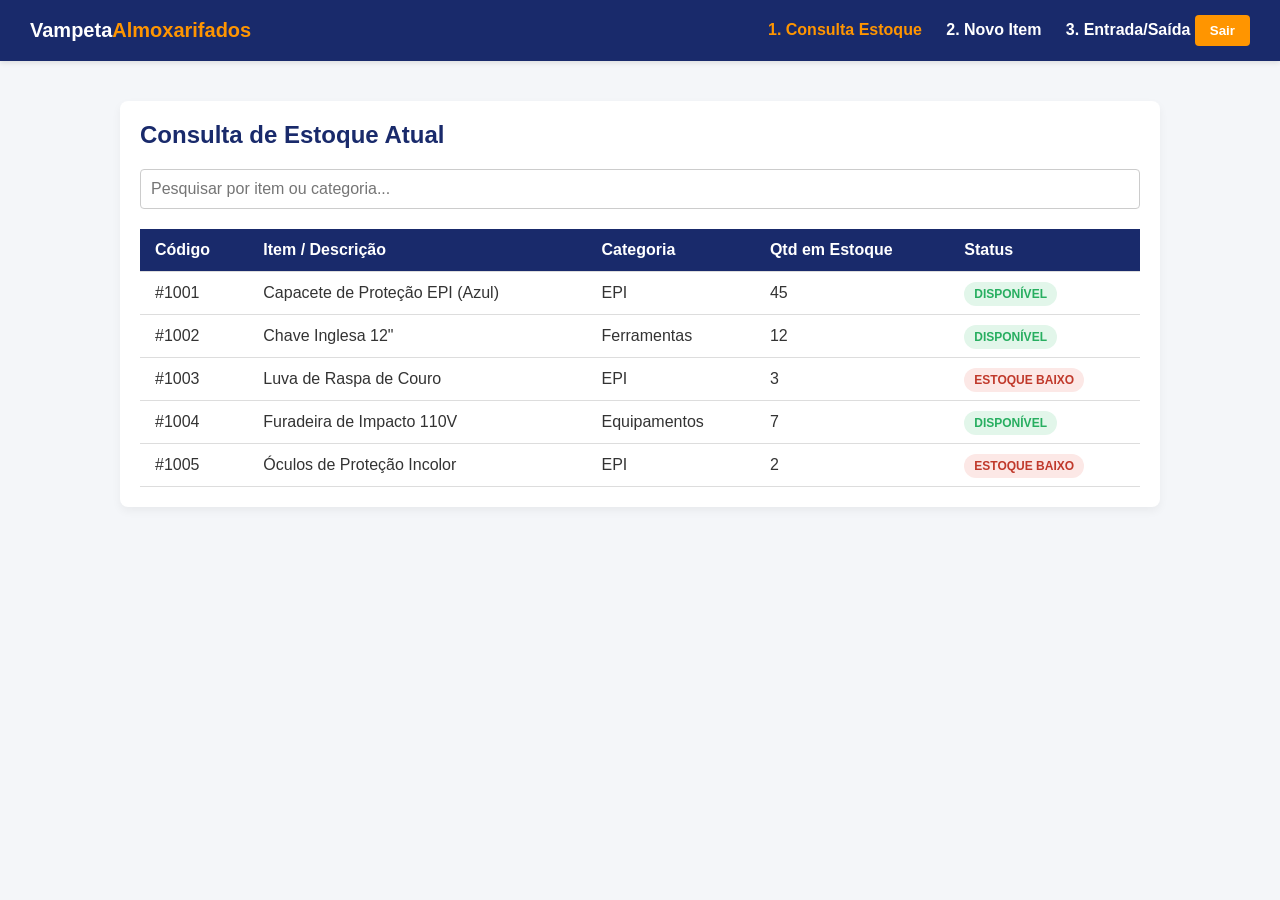
<file: estoque.html>
<!DOCTYPE html>
<html lang="pt-br">
<head>
    <meta charset="UTF-8">
    <meta name="viewport" content="width=device-width, initial-scale=1.0">
    <title>Estoque - Vampeta Almoxarifados</title>
    <style>
        /* Reset básico e cores padrão do seu projeto */
        body {
            margin: 0;
            padding: 0;
            font-family: Arial, sans-serif;
            background-color: #f4f6f9;
            color: #333;
        }

        /* Menu Superior (Navbar) */
        .navbar {
            background-color: #192a6b; /* O azul escuro da sua marca */
            color: white;
            padding: 15px 30px;
            display: flex;
            justify-content: space-between;
            align-items: center;
            box-shadow: 0 2px 5px rgba(0,0,0,0.1);
        }
        .navbar .logo {
            font-size: 20px;
            font-weight: bold;
        }
        .navbar .logo span {
            color: #ff9500; /* O laranja de destaque */
        }
        .nav-links a {
            color: white;
            text-decoration: none;
            margin-left: 20px;
            font-weight: bold;
            transition: color 0.3s;
        }
        .nav-links a:hover, .nav-links a.active {
            color: #ff9500;
        }
        .btn-sair {
            background-color: #ff9500;
            border: none;
            padding: 8px 15px;
            color: white;
            border-radius: 4px;
            cursor: pointer;
            font-weight: bold;
        }
        .btn-sair:hover {
            background-color: #e68600;
        }

        /* Conteúdo Principal */
        .container {
            max-width: 1000px;
            margin: 40px auto;
            padding: 20px;
            background-color: white;
            border-radius: 8px;
            box-shadow: 0 4px 10px rgba(0,0,0,0.05);
        }
        h2 {
            color: #192a6b;
            margin-top: 0;
        }

        /* Barra de Filtro/Pesquisa */
        .search-box {
            margin-bottom: 20px;
            display: flex;
            gap: 10px;
        }
        .search-box input {
            flex: 1;
            padding: 10px;
            border: 1px solid #ccc;
            border-radius: 4px;
            font-size: 16px;
        }

        /* Estilização da Tabela */
        table {
            width: 100%;
            border-collapse: collapse;
            margin-top: 10px;
        }
        th, td {
            padding: 12px 15px;
            text-align: left;
            border-bottom: 1px solid #ddd;
        }
        th {
            background-color: #192a6b;
            color: white;
        }
        tr:hover {
            background-color: #f9f9f9;
        }

        /* Badges de Status (Pontos extras com o professor!) */
        .badge {
            padding: 5px 10px;
            border-radius: 20px;
            font-size: 12px;
            font-weight: bold;
            text-transform: uppercase;
        }
        .badge-disponivel {
            background-color: #e2f6ea;
            color: #27ae60;
        }
        .badge-baixo {
            background-color: #fce8e6;
            color: #c0392b;
        }
    </style>
</head>
<body>

    <nav class="navbar">
        <div class="logo">Vampeta<span>Almoxarifados</span></div>
        <div class="nav-links">
            <a href="estoque.html" class="active">1. Consulta Estoque</a>
            <a href="#">2. Novo Item</a> <a href="#">3. Entrada/Saída</a> <button class="btn-sair" onclick="window.location.href='index.html'">Sair</button>
        </div>
    </nav>

    <div class="container">
        <h2>Consulta de Estoque Atual</h2>
        
        <div class="search-box">
            <input type="text" id="inputPesquisa" placeholder="Pesquisar por item ou categoria..." onkeyup="filtrarTabela()">
        </div>

        <table id="tabelaEstoque">
            <thead>
                <tr>
                    <th>Código</th>
                    <th>Item / Descrição</th>
                    <th>Categoria</th>
                    <th>Qtd em Estoque</th>
                    <th>Status</th>
                </tr>
            </thead>
            <tbody>
                <tr>
                    <td>#1001</td>
                    <td>Capacete de Proteção EPI (Azul)</td>
                    <td>EPI</td>
                    <td>45</td>
                    <td><span class="badge badge-disponivel">Disponível</span></td>
                </tr>
                <tr>
                    <td>#1002</td>
                    <td>Chave Inglesa 12"</td>
                    <td>Ferramentas</td>
                    <td>12</td>
                    <td><span class="badge badge-disponivel">Disponível</span></td>
                </tr>
                <tr>
                    <td>#1003</td>
                    <td>Luva de Raspa de Couro</td>
                    <td>EPI</td>
                    <td>3</td>
                    <td><span class="badge badge-baixo">Estoque Baixo</span></td>
                </tr>
                <tr>
                    <td>#1004</td>
                    <td>Furadeira de Impacto 110V</td>
                    <td>Equipamentos</td>
                    <td>7</td>
                    <td><span class="badge badge-disponivel">Disponível</span></td>
                </tr>
                <tr>
                    <td>#1005</td>
                    <td>Óculos de Proteção Incolor</td>
                    <td>EPI</td>
                    <td>2</td>
                    <td><span class="badge badge-baixo">Estoque Baixo</span></td>
                </tr>
            </tbody>
        </table>
    </div>

    <script>
        function filtrarTabela() {
            const input = document.getElementById("inputPesquisa");
            const filter = input.value.toLowerCase();
            const table = document.getElementById("tabelaEstoque");
            const tr = table.getElementsByTagName("tr");

            // Percorre todas as linhas da tabela (menos o cabeçalho) e esconde as que não batem com a pesquisa
            for (let i = 1; i < tr.length; i++) {
                let achou = false;
                const tdNome = tr[i].getElementsByTagName("td")[1]; // Coluna do Nome
                const tdCategoria = tr[i].getElementsByTagName("td")[2]; // Coluna da Categoria
                
                if (tdNome || tdCategoria) {
                    const txtNome = tdNome.textContent || tdNome.innerText;
                    const txtCategoria = tdCategoria.textContent || tdCategoria.innerText;
                    
                    if (txtNome.toLowerCase().indexOf(filter) > -1 || txtCategoria.toLowerCase().indexOf(filter) > -1) {
                        achou = true;
                    }
                }
                
                if (achou) {
                    tr[i].style.display = "";
                } else {
                    tr[i].style.display = "none";
                }
            }
        }
    </script>
</body>
</html>
</file>
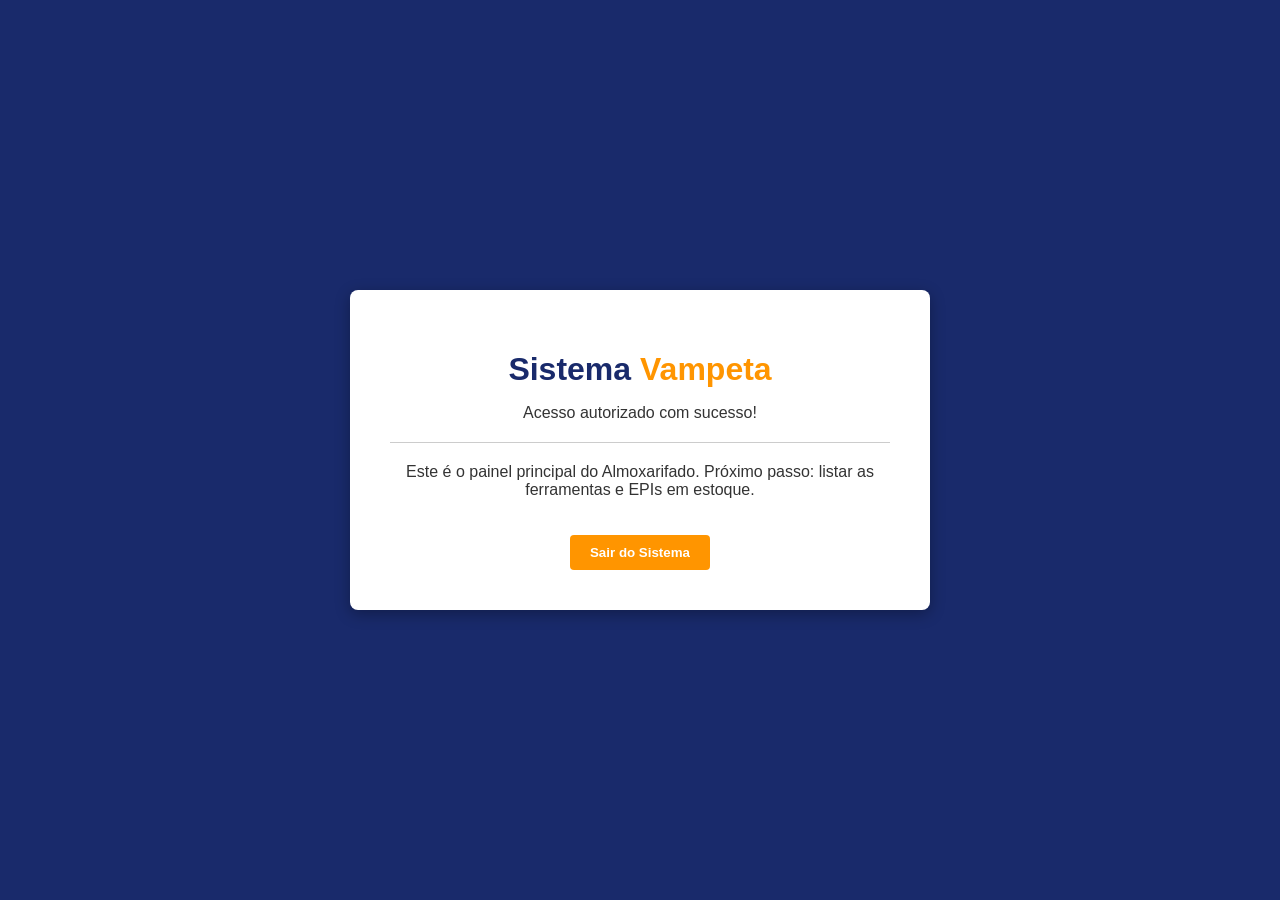
<file: painel.html>
<!DOCTYPE html>
<html lang="pt-br">
<head>
    <meta charset="UTF-8">
    <meta name="viewport" content="width=device-width, initial-scale=1.0">
    <title>Painel - Vampeta Almoxarifados</title>
    <style>
        /* Estilos rápidos para manter o padrão do seu projeto */
        body {
            margin: 0;
            padding: 0;
            font-family: Arial, sans-serif;
            background-color: #192a6b; /* O azul escuro da sua tela de login */
            color: white;
            display: flex;
            justify-content: center;
            align-items: center;
            height: 100vh;
        }
        .welcome-container {
            background-color: white;
            color: #333;
            padding: 40px;
            border-radius: 8px;
            text-align: center;
            box-shadow: 0px 4px 15px rgba(0,0,0,0.3);
            max-width: 500px;
            width: 100%;
        }
        h1 {
            color: #192a6b;
            margin-bottom: 10px;
        }
        .highlight {
            color: #ff9500; /* O laranja do seu botão */
            font-weight: bold;
        }
        .btn-logout {
            margin-top: 20px;
            background-color: #ff9500;
            color: white;
            border: none;
            padding: 10px 20px;
            border-radius: 4px;
            cursor: pointer;
            font-weight: bold;
        }
        .btn-logout:hover {
            background-color: #e68600;
        }
    </style>
</head>
<body>               

    <div class="welcome-container">
        <h1>Sistema <span class="highlight">Vampeta</span></h1>
        <p>Acesso autorizado com sucesso!</p>
        <hr style="border: 0; border-top: 1px solid #ccc; margin: 20px 0;">
        <p>Este é o painel principal do Almoxarifado. Próximo passo: listar as ferramentas e EPIs em estoque.</p>
        
        <button class="btn-logout" onclick="window.location.href='index.html'">Sair do Sistema</button>
    </div>

</body>
</html>
</file>
